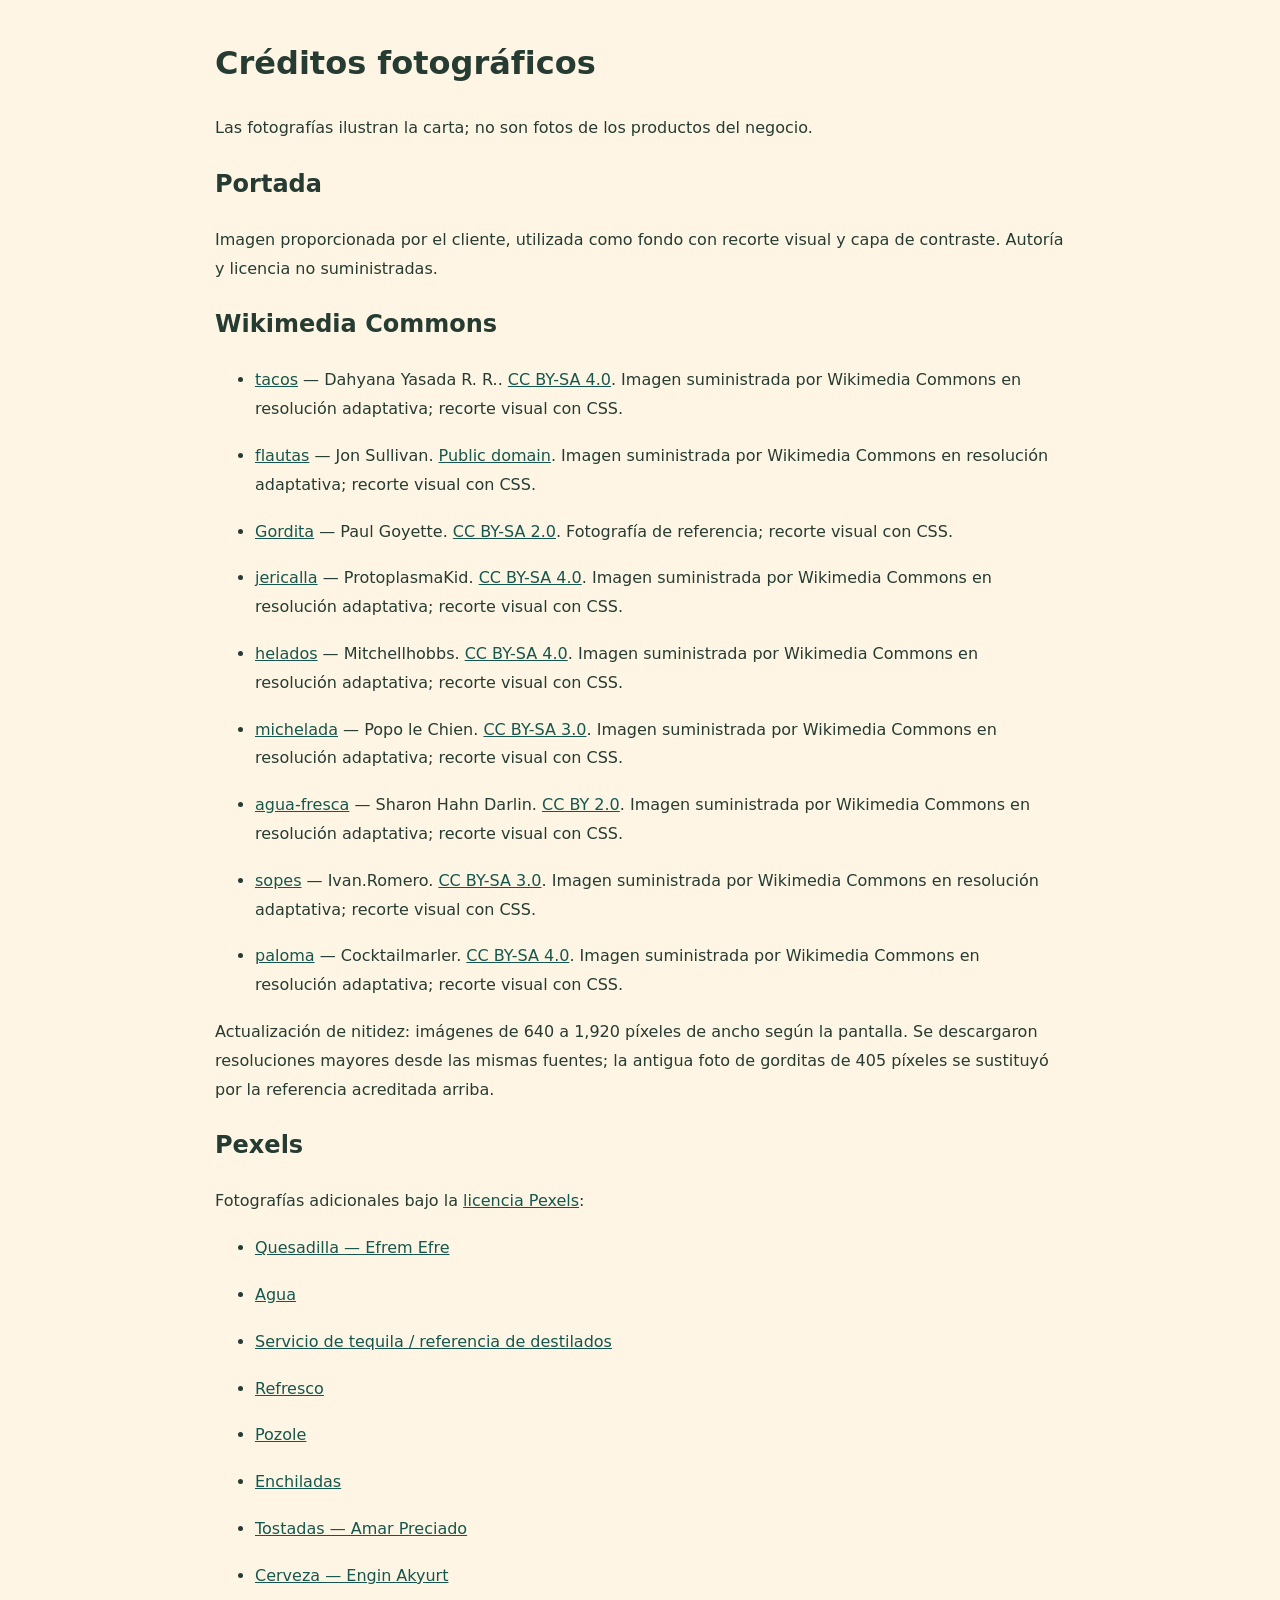
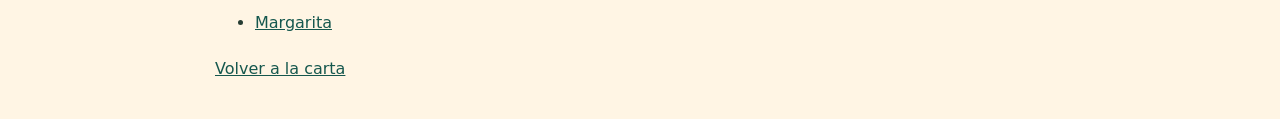
<file: creditos.html>
<!doctype html><html lang="es"><meta charset="utf-8"><meta name="viewport" content="width=device-width,initial-scale=1"><title>Créditos fotográficos · Rincón del Atracón</title><style>body{max-width:850px;margin:35px auto;padding:0 22px;font:16px/1.8 system-ui;background:#fff5e4;color:#263c32}li{margin:18px 0}a{color:#15574d}</style><h1>Créditos fotográficos</h1><p>Las fotografías ilustran la carta; no son fotos de los productos del negocio.</p><h2>Portada</h2><p>Imagen proporcionada por el cliente, utilizada como fondo con recorte visual y capa de contraste. Autoría y licencia no suministradas.</p><h2>Wikimedia Commons</h2><ul><li><a href="https://commons.wikimedia.org/wiki/File:Tacos_Dorados.jpg">tacos</a> — Dahyana Yasada R. R.. <a href="https://creativecommons.org/licenses/by-sa/4.0">CC BY-SA 4.0</a>. Imagen suministrada por Wikimedia Commons en resolución adaptativa; recorte visual con CSS.</li><li><a href="https://commons.wikimedia.org/wiki/File:Flautas_guacamole_tortillas.jpg">flautas</a> — Jon Sullivan. <a href="https://commons.wikimedia.org/wiki/File:Flautas_guacamole_tortillas.jpg">Public domain</a>. Imagen suministrada por Wikimedia Commons en resolución adaptativa; recorte visual con CSS.</li><li><a href="https://commons.wikimedia.org/wiki/File:Gordita.jpg">Gordita</a> — Paul Goyette. <a href="https://creativecommons.org/licenses/by-sa/2.0/">CC BY-SA 2.0</a>. Fotografía de referencia; recorte visual con CSS.</li><li><a href="https://commons.wikimedia.org/wiki/File:Jericalla_en_taquer%C3%ADa_El_Tomate.jpg">jericalla</a> — ProtoplasmaKid. <a href="https://creativecommons.org/licenses/by-sa/4.0">CC BY-SA 4.0</a>. Imagen suministrada por Wikimedia Commons en resolución adaptativa; recorte visual con CSS.</li><li><a href="https://commons.wikimedia.org/wiki/File:Bowl_~_Ice_cream.jpg">helados</a> — Mitchellhobbs. <a href="https://creativecommons.org/licenses/by-sa/4.0">CC BY-SA 4.0</a>. Imagen suministrada por Wikimedia Commons en resolución adaptativa; recorte visual con CSS.</li><li><a href="https://commons.wikimedia.org/wiki/File:Michelada_2.jpg">michelada</a> — Popo le Chien. <a href="https://creativecommons.org/licenses/by-sa/3.0">CC BY-SA 3.0</a>. Imagen suministrada por Wikimedia Commons en resolución adaptativa; recorte visual con CSS.</li><li><a href="https://commons.wikimedia.org/wiki/File:Horchata,_my_drink_of_choice_in_Mexico_-_Merida_Yucatan_21_March_2021.jpg">agua-fresca</a> — Sharon Hahn Darlin. <a href="https://creativecommons.org/licenses/by/2.0">CC BY 2.0</a>. Imagen suministrada por Wikimedia Commons en resolución adaptativa; recorte visual con CSS.</li><li><a href="https://commons.wikimedia.org/wiki/File:Mexican_sopes.jpg">sopes</a> — Ivan.Romero. <a href="https://creativecommons.org/licenses/by-sa/3.0">CC BY-SA 3.0</a>. Imagen suministrada por Wikimedia Commons en resolución adaptativa; recorte visual con CSS.</li><li><a href="https://commons.wikimedia.org/wiki/File:Paloma_Mug.jpg">paloma</a> — Cocktailmarler. <a href="https://creativecommons.org/licenses/by-sa/4.0">CC BY-SA 4.0</a>. Imagen suministrada por Wikimedia Commons en resolución adaptativa; recorte visual con CSS.</li></ul><p>Actualización de nitidez: imágenes de 640 a 1,920 píxeles de ancho según la pantalla. Se descargaron resoluciones mayores desde las mismas fuentes; la antigua foto de gorditas de 405 píxeles se sustituyó por la referencia acreditada arriba.</p><h2>Pexels</h2><p>Fotografías adicionales bajo la <a href="https://www.pexels.com/license/">licencia Pexels</a>:</p><ul><li><a href="https://www.pexels.com/photo/delicious-cheese-filled-quesadilla-on-a-plate-36949813/">Quesadilla — Efrem Efre</a></li><li><a href="https://www.pexels.com/photo/glass-of-water-and-bottle-15624409/">Agua</a></li><li><a href="https://www.pexels.com/photo/selective-focus-photo-of-a-shot-glass-with-tequila-near-a-slice-of-lime-and-salt-7601301/">Servicio de tequila / referencia de destilados</a></li><li><a href="https://www.pexels.com/photo/person-pouring-soda-in-a-drinking-glass-4109194/">Refresco</a></li><li><a href="https://www.pexels.com/photo/pozole-soup-in-a-bowl-14179986/">Pozole</a></li><li><a href="https://www.pexels.com/photo/enchiladas-in-hatch-red-chili-sauce-12097599/">Enchiladas</a></li><li><a href="https://www.pexels.com/photo/mexican-tostadas-served-on-plate-11025876/">Tostadas — Amar Preciado</a></li><li><a href="https://www.pexels.com/photo/close-up-shot-of-a-glass-of-beer-6223373/">Cerveza — Engin Akyurt</a></li><li><a href="https://www.pexels.com/photo/a-person-holding-a-glass-cup-with-margarita-7603330/">Margarita</a></li></ul><p><a href="index.html#antojitos">Volver a la carta</a></p></html>
</file>
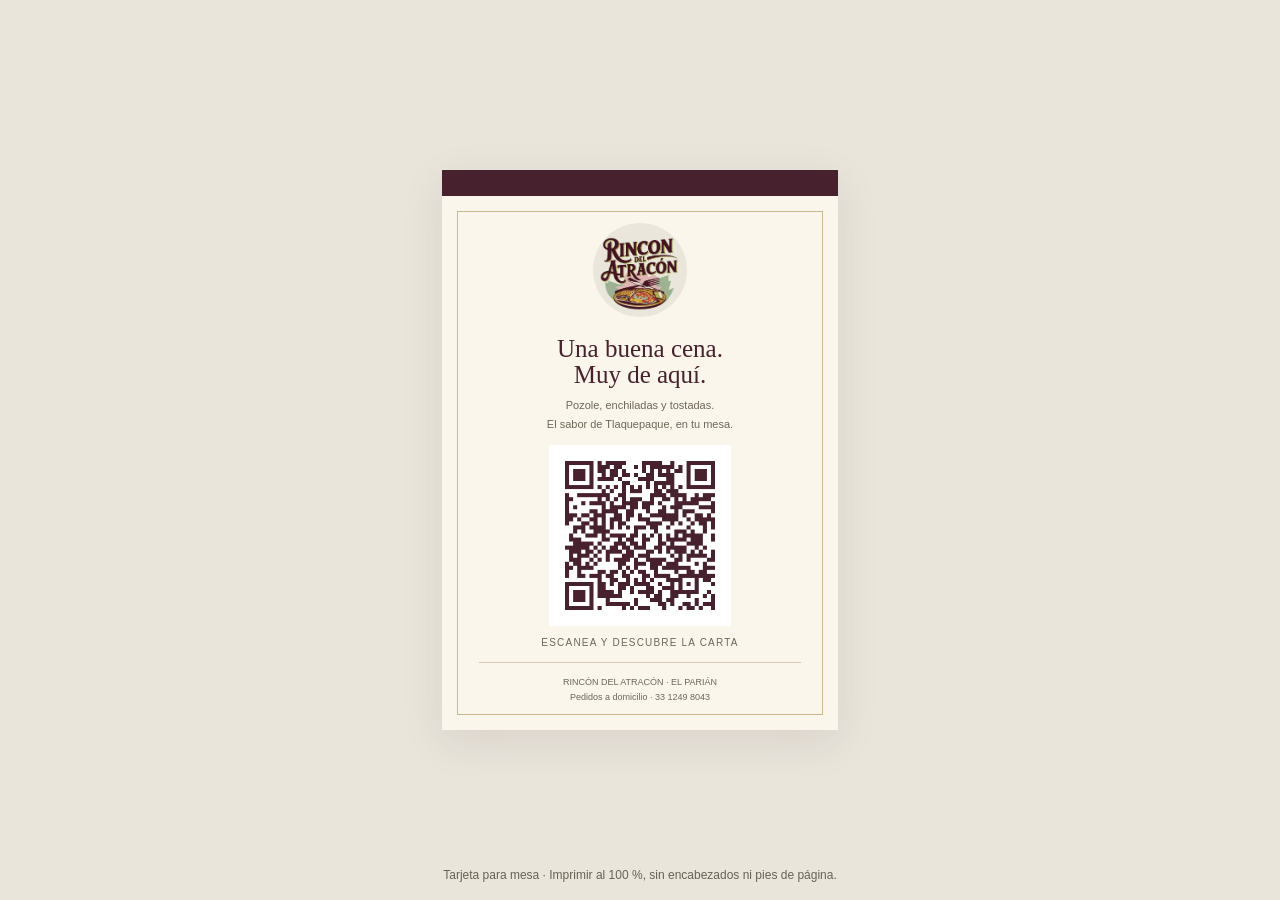
<file: tarjeta-mesa.html>
<!doctype html><html lang="es-MX"><head><meta charset="utf-8"><meta name="viewport" content="width=device-width,initial-scale=1"><title>Tarjeta de mesa · Rincón del Atracón</title><style>*{box-sizing:border-box}body{margin:0;background:#e9e5db;color:#48212e;display:grid;place-items:center;min-height:100vh;font-family:Georgia,serif}.card{width:105mm;min-height:148mm;background:#faf6ec;padding:7mm 10mm 6mm;text-align:center;border-top:7mm solid #48212e;box-shadow:0 12px 40px #48212e18;position:relative}.card:after{content:'';position:absolute;inset:4mm;border:1px solid #c9b98d;pointer-events:none}.logo{width:25mm;height:25mm;border-radius:50%;object-fit:cover;margin:auto;display:block}h1{font-size:25px;line-height:1.05;font-weight:normal;margin:5mm 0 2mm}p{font:11px/1.7 Arial,sans-serif;margin:0;color:#6e6758}.qr{display:block;width:48mm;height:48mm;margin:3mm auto 2mm}.caption{font-size:10px;letter-spacing:1.2px;text-transform:uppercase}.bottom{border-top:1px solid #d7c9ad;padding-top:3mm;margin-top:3mm;font-size:9px}.screen{position:fixed;bottom:18px;font:12px Arial;color:#686255}@page{size:105mm 148mm;margin:0}@media print{body{background:white;display:block;min-height:0}.card{width:105mm;height:148mm;box-shadow:none;overflow:hidden;print-color-adjust:exact}.screen{display:none}}</style></head><body><article class="card"><img class="logo" src="logo-rincon.png" alt="Rincón del Atracón"><h1>Una buena cena.<br>Muy de aquí.</h1><p>Pozole, enchiladas y tostadas.<br>El sabor de Tlaquepaque, en tu mesa.</p><img class="qr" src="qr-carta.png" alt="QR para abrir la carta digital"><p class="caption">Escanea y descubre la carta</p><p class="bottom">RINCÓN DEL ATRACÓN · EL PARIÁN<br>Pedidos a domicilio · 33 1249 8043</p></article><p class="screen">Tarjeta para mesa · Imprimir al 100 %, sin encabezados ni pies de página.</p></body></html>
</file>
